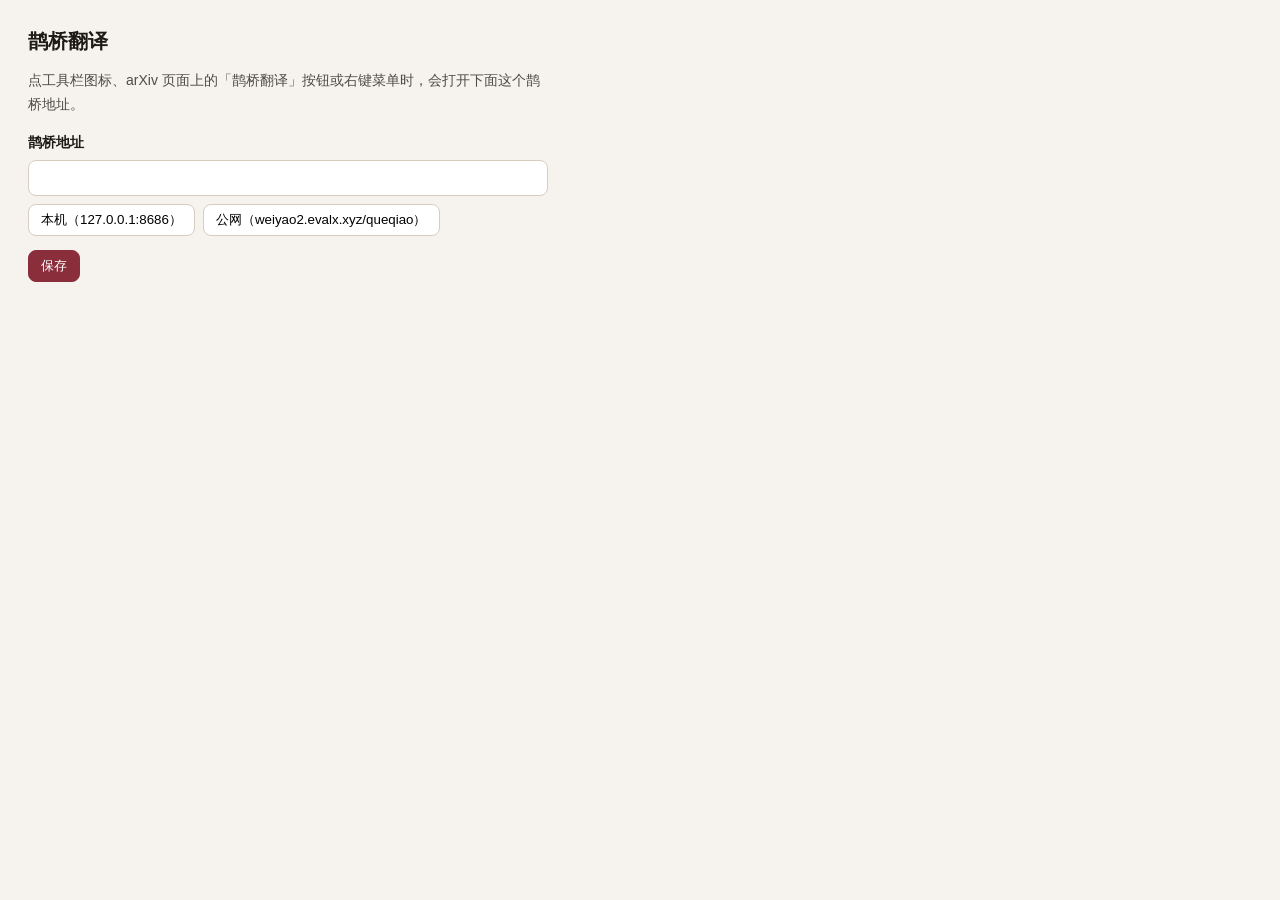
<file: browser-extension/options.html>
<!doctype html>
<html lang="zh-CN">
<head>
  <meta charset="utf-8">
  <title>鹊桥翻译 · 设置</title>
  <style>
    body { margin: 0; padding: 28px; background: #f6f3ee; color: #1d1b18; font: 14px/1.7 -apple-system, BlinkMacSystemFont, "PingFang SC", sans-serif; }
    main { max-width: 520px; }
    h1 { margin: 0 0 10px; font: 700 20px Georgia, "Songti SC", serif; }
    label { display: block; margin-top: 14px; font-weight: 600; }
    input { width: 100%; box-sizing: border-box; margin-top: 6px; padding: 9px 12px; border: 1px solid #d6cdbf; border-radius: 8px; font: 14px ui-monospace, Menlo, monospace; }
    .choices { display: flex; gap: 8px; margin-top: 8px; flex-wrap: wrap; }
    button { padding: 6px 12px; border: 1px solid #d6cdbf; border-radius: 8px; background: #fff; cursor: pointer; }
    button.primary { background: #8b2e3c; border-color: #8b2e3c; color: #fff; }
    p { color: #4f4b45; }
    #status { color: #1d6b5e; }
  </style>
</head>
<body>
  <main>
    <h1>鹊桥翻译</h1>
    <p>点工具栏图标、arXiv 页面上的「鹊桥翻译」按钮或右键菜单时，会打开下面这个鹊桥地址。</p>
    <label for="base">鹊桥地址</label>
    <input id="base" spellcheck="false">
    <div class="choices">
      <button data-base="http://127.0.0.1:8686">本机（127.0.0.1:8686）</button>
      <button data-base="https://weiyao2.evalx.xyz/queqiao">公网（weiyao2.evalx.xyz/queqiao）</button>
    </div>
    <p><button class="primary" id="save">保存</button> <span id="status"></span></p>
  </main>
  <script src="paper.js"></script>
  <script src="options.js"></script>
</body>
</html>
</file>
